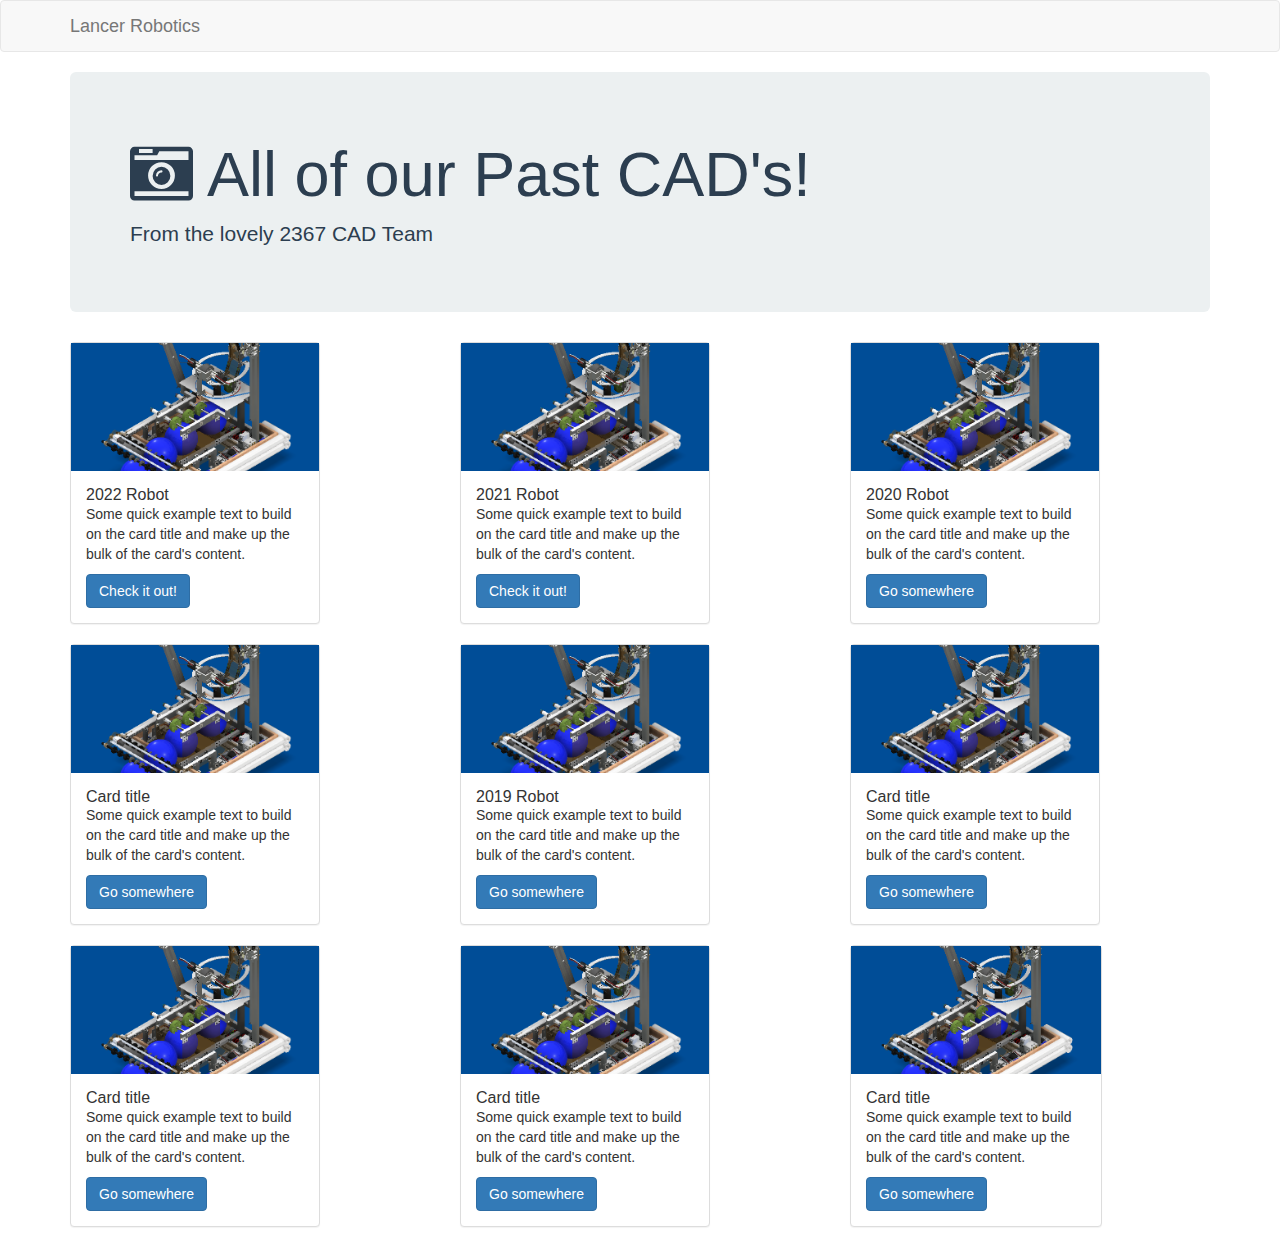
<file: pastcad.html>
<!DOCTYPE html>
<html lang="en">
  <head>
    <meta charset="UTF-8">
    <meta name="viewport" content="width=device-width, initial-scale=1.0">
    <meta http-equiv="X-UA-Compatible" content="ie=edge">
    <title>2367 Past CAD</title>
    <link rel="stylesheet" href="https://maxcdn.bootstrapcdn.com/bootstrap/3.3.7/css/bootstrap.min.css" integrity="sha384-BVYiiSIFeK1dGmJRAkycuHAHRg32OmUcww7on3RYdg4Va+PmSTsz/K68vbdEjh4u" crossorigin="anonymous">
  <link rel="stylesheet" type="text/css" href="https://stackpath.bootstrapcdn.com/font-awesome/4.7.0/css/font-awesome.min.css">
    <link rel="stylesheet" href="pastcadstyle.css">
  </head>
  <body>

      <nav class="navbar navbar-default">
  <div class="container">
    <!-- Brand and toggle get grouped for better mobile display -->
    <div class="navbar-header">
      <button type="button" class="navbar-toggle collapsed" data-toggle="collapse" data-target="#bs-example-navbar-collapse-1" aria-expanded="false">
        <span class="sr-only">Toggle navigation</span>
        <span class="icon-bar"></span>
        <span class="icon-bar"></span>
        <span class="icon-bar"></span>
      </button>
      <a class="navbar-brand" href="index.html">Lancer Robotics</a>
    </div>

    <!-- Collect the nav links, forms, and other content for toggling -->
    <div class="collapse navbar-collapse" id="bs-example-navbar-collapse-1">
      <ul class="nav navbar-nav">
      </ul>
      <ul class="nav navbar-nav navbar-right">
      </ul>
    </div><!-- /.navbar-collapse -->
  </div><!-- /.container-fluid -->
</nav>
    <div class="container">
  
  <div class="jumbotron">
    <h1> <i class="fa fa-camera-retro" aria-hidden="true"></i> All of our Past CAD's!</h1>
    <p>From the lovely 2367 CAD Team</p>
  </div>

  <div class="row">
    <div class="col-lg-4 col-sm-6">


<div class="panel panel-default" style="width: 25rem;">
  <img class="card-img-top" src="./pictures/CADDDDD.png" alt="Card image cap">
  <div class="panel-body">
    <h5 class="panel-title">2022 Robot</h5>
    <p class="panel-text">Some quick example text to build on the card title and make up the bulk of the card's content.</p>
    <a href="2022cad.html" class="btn btn-primary">Check it out!</a>
  </div>
</div>

    </div>

    <div class="col-lg-4 col-sm-6">
<div class="panel panel-default" style="width: 25rem;">
  <img class="card-img-top" src="./pictures/CADDDDD.png" alt="Card image cap">
  <div class="panel-body">
    <h5 class="panel-title">2021 Robot</h5>
    <p class="panel-text">Some quick example text to build on the card title and make up the bulk of the card's content.</p>
    <a href="#" class="btn btn-primary">Check it out!</a>
  </div>
</div>

    </div>
    <div class="col-lg-4 col-sm-6">
<div class="panel panel-default" style="width: 25rem;">
  <img class="card-img-top" src="./pictures/CADDDDD.png" alt="Card image cap">
  <div class="panel-body">
    <h5 class="panel-title">2020 Robot</h5>
    <p class="panel-text">Some quick example text to build on the card title and make up the bulk of the card's content.</p>
    <a href="#" class="btn btn-primary">Go somewhere</a>
  </div>
</div>

    </div>
    <div class="col-lg-4 col-sm-6">
<div class="panel panel-default" style="width: 25rem;">
  <img class="card-img-top" src="./pictures/CADDDDD.png" alt="Card image cap">
  <div class="panel-body">
    <h5 class="panel-title">Card title</h5>
    <p class="panel-text">Some quick example text to build on the card title and make up the bulk of the card's content.</p>
    <a href="#" class="btn btn-primary">Go somewhere</a>
  </div>
</div>

    </div>
    <div class="col-lg-4 col-sm-6">
<div class="panel panel-default" style="width: 25rem;">
  <img class="card-img-top" src="./pictures/CADDDDD.png" alt="Card image cap">
  <div class="panel-body">
    <h5 class="panel-title">2019 Robot</h5>
    <p class="panel-text">Some quick example text to build on the card title and make up the bulk of the card's content.</p>
    <a href="#" class="btn btn-primary">Go somewhere</a>
  </div>
</div>

    </div>
    <div class="col-lg-4 col-sm-6">
<div class="panel panel-default" style="width: 25rem;">
  <img class="card-img-top" src="./pictures/CADDDDD.png" alt="Card image cap">
  <div class="panel-body">
    <h5 class="panel-title">Card title</h5>
    <p class="panel-text">Some quick example text to build on the card title and make up the bulk of the card's content.</p>
    <a href="#" class="btn btn-primary">Go somewhere</a>
  </div>
</div>

    </div>
    <div class="col-lg-4 col-sm-6">
<div class="panel panel-default" style="width: 25rem;">
  <img class="card-img-top" src="./pictures/CADDDDD.png" alt="Card image cap">
  <div class="panel-body">
    <h5 class="panel-title">Card title</h5>
    <p class="panel-text">Some quick example text to build on the card title and make up the bulk of the card's content.</p>
    <a href="#" class="btn btn-primary">Go somewhere</a>
  </div>
</div>

    </div>
    <div class="col-lg-4 col-sm-6">
<div class="panel panel-default" style="width: 25rem;">
  <img class="card-img-top" src="./pictures/CADDDDD.png" alt="Card image cap">
  <div class="panel-body">
    <h5 class="panel-title">Card title</h5>
    <p class="panel-text">Some quick example text to build on the card title and make up the bulk of the card's content.</p>
    <a href="#" class="btn btn-primary">Go somewhere</a>
  </div>
</div>

    </div>
    <div class="col-lg-4 col-sm-6">
<div class="panel panel-default" style="width: 18em;">
  <img class="card-img-top" src="./pictures/CADDDDD.png" alt="Card image cap">
  <div class="panel-body">
    <h5 class="panel-title">Card title</h5>
    <p class="panel-text">Some quick example text to build on the card title and make up the bulk of the card's content.</p>
    <a href="#" class="btn btn-primary">Go somewhere</a>
  </div>
</div>

    </div>
  </div>

    
  </body>
</html>
</file>
<file: pastcadstyle.css>
.jumbotron{
	color:#2c3e50;
	background: #ecf0f1;
}

.card-img-top {
    width: 100%;
    height: 10vw;
    object-fit: cover;
}
</file>
